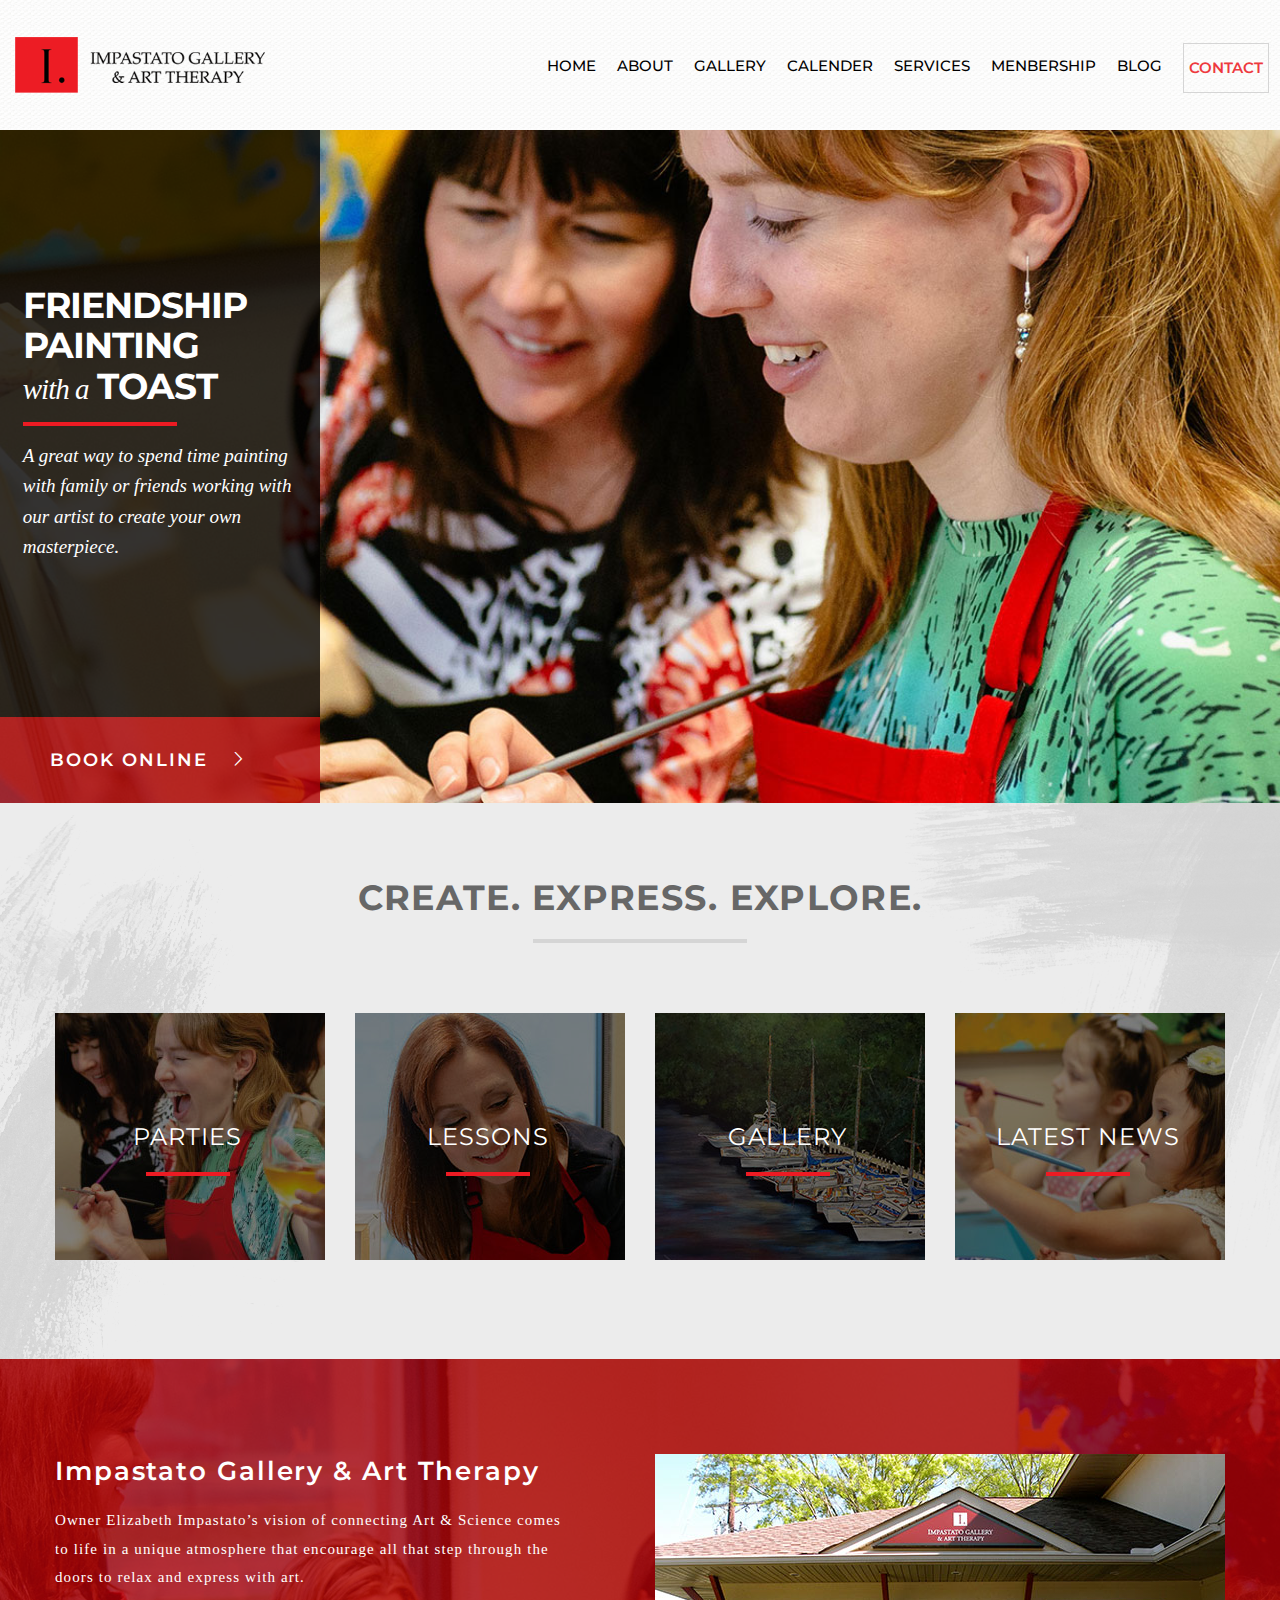
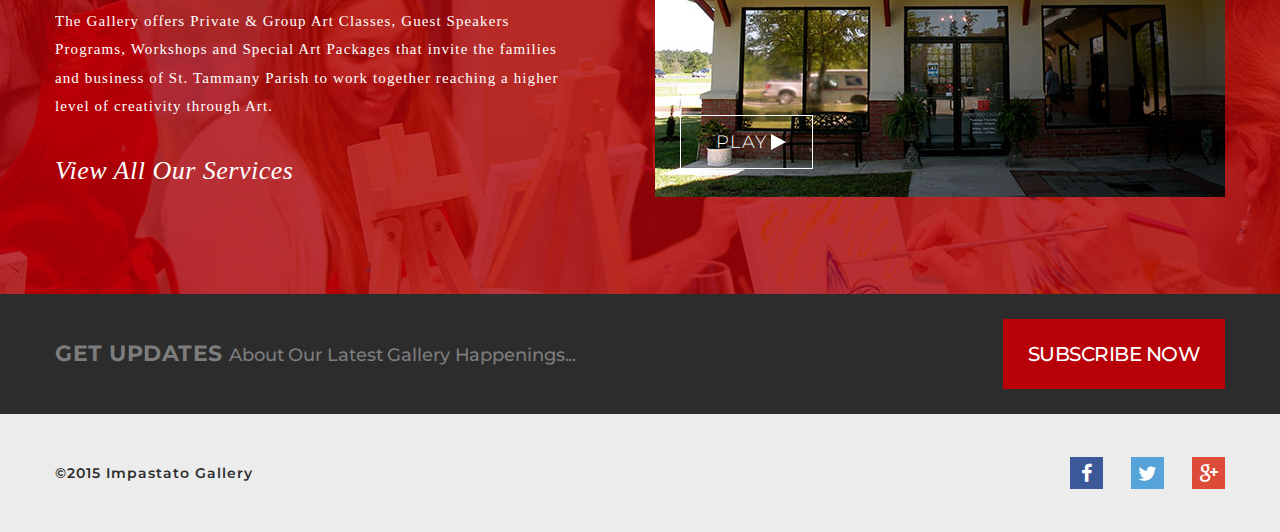
<file: markup/index.html>
<!DOCTYPE html>
<html lang="en">
<head>
	<meta charset="utf-8">
	<meta name="viewport" content="width=device-width, initial-scale=1.0">
	<title>IMPASTATO GALLERY &amp; ART THERAPY</title>
	<link media="all" rel="stylesheet" href="css/main.css">
	<link href="https://fonts.googleapis.com/css?family=Montserrat:300,400,500,600,700" rel="stylesheet">
	<script src="http://ajax.googleapis.com/ajax/libs/jquery/3.2.1/jquery.min.js" defer></script>
	<script>
		window.jQuery || document.write('<script src="js/jquery-3.2.1.min.js"><\/script>')
	</script>
	<script src="js/jquery.main.js" defer></script>
</head>
<body>
	<div id="wrapper">
		<header id="header">
			<div class="flex-container">
				<strong class="logo">
					<a href="#">
						<img src="images/logo.png" alt="IMPASTATO GALLERY &amp; ART THERAPY">
					</a>
				</strong>
				<nav class="menu">
					<a class="nav-opener" href="#"><span></span></a>
					<ul id="nav">
						<li><a href="#">HOME</a>
							<ul class="menu-drop">
								<li><a href="#">drop</a></li>
								<li><a href="#">drop</a></li>
								<li><a href="#">dropdropdrop</a>
									<ul class="subdrop">
										<li><a href="#">Subsub 1</a></li>
										<li><a href="#">Subsub 2</a></li>
										<li><a href="#">Subsub 3</a></li>
									</ul>
								</li>
								<li><a href="#">drop</a></li>
							</ul>
						</li>
						<li><a href="#">ABOUT</a></li>
						<li><a href="#">GALLERY</a></li>
						<li><a href="#">CALENDER</a></li>
						<li><a href="#page-2.html">SERVICES</a></li>
						<li><a href="#">MENBERSHIP</a></li>
						<li><a href="#">BLOG</a></li>
						<li><a class="contact" href="#">CONTACT</a></li>
					</ul>
				</nav>
			</div>
		</header>
		<main>
			<section class="visual-section" style="background-image: url(images/pict-1.jpg)">
				<div class="aside-column">
					<div class="overlay">
						<div class="text-over">
							<h2>FRIENDSHIP PAINTING <br><span class="italic">with a</span> TOAST</h2>
							<p>A great way to spend time painting with family or friends working 
							with our artist to create your own masterpiece.</p>
						</div>
					</div>
					<a class="book-online" href="#">BOOK ONLINE<i class="icon-chevron-thin-right"></i></a>
				</div>
			</section>
			<section class="services dashes-bg">
				<div class="container">
					<h1>CREATE. EXPRESS. EXPLORE.</h1>
					<div class="flex-container">
						<div class="column">
							<div class="img-wrapper" style="background-image: url(images/pict-3.jpg)">
								<a href="#" class="text-holder">
									<span class="link-text">PARTIES</span>
								</a>
							</div>
						</div>
						<div class="column">
							<div class="img-wrapper" style="background-image: url(images/pict-4.jpg)">
								<a href="#" class="text-holder">
									<span class="link-text">LESSONS</span>
								</a>
							</div>
						</div>
						<div class="column">
							<div class="img-wrapper" style="background-image: url(images/pict-5.jpg)">
								<a href="#" class="text-holder">
									<span class="link-text">GALLERY</span>
								</a>
							</div>
						</div>
						<div class="column">
							<div class="img-wrapper" style="background-image: url(images/pict-6.jpg)">
								<a href="#" class="text-holder">
									<span class="link-text">LATEST NEWS</span>
								</a>
							</div>
						</div>
					</div>
				</div>
			</section>
			<section class="gallery" style="background-image: url(images/pict-7.jpg)">
				<div class="container">
					<div class="column-wrapper">
						<div class="column left">
							<h3>Impastato Gallery &amp; Art Therapy</h3>
							<p>Owner Elizabeth Impastato’s vision of connecting Art &amp; Science comes to life in a unique atmosphere that encourage all that step through the doors to relax and express with art.</p>
							<p>The Gallery offers Private &amp; Group Art Classes, Guest Speakers Programs, Workshops and Special Art Packages that invite the families and business of St. Tammany Parish to work together reaching a higher level of creativity through Art.
							</p>
							<a class="view" href="#">View All Our Services</a>
						</div>
						<div class="column right">
							<div class="image-wrap">
								<img src="sourceimages/pict-8.jpg" alt="image description">
								<a class="btn play" href="#">PLAY</a>
							</div>
						</div>
					</div>
				</div>
			</section>
			<section class="subscription">
				<div class="container">
					<div class="flex-container">
						<h4>GET UPDATES <span class="updates"> About Our Latest Gallery Happenings...</span></h4>
						<a class="btn subscribe" href="page-2.html">SUBSCRIBE NOW</a>
					</div>
				</div>
			</section>
		</main>
		<footer id="footer">
			<div class="container">
				<div class="flex-container">
					<span class="copyrights">&copy;2015 Impastato Gallery</span>
					<ul class="social-networks">
						<li><a class="social facebook" href="#"><i class="icon-facebook"></i></a></li>
						<li><a class="social twitter" href="#"><i class="icon-twitter"></i></a></li>
						<li><a class="social google" href="#"><i class="icon-google"></i></a></li>
					</ul>
				</div>
			</div>
		</footer>
	</div>
</body>
</html>
</file>
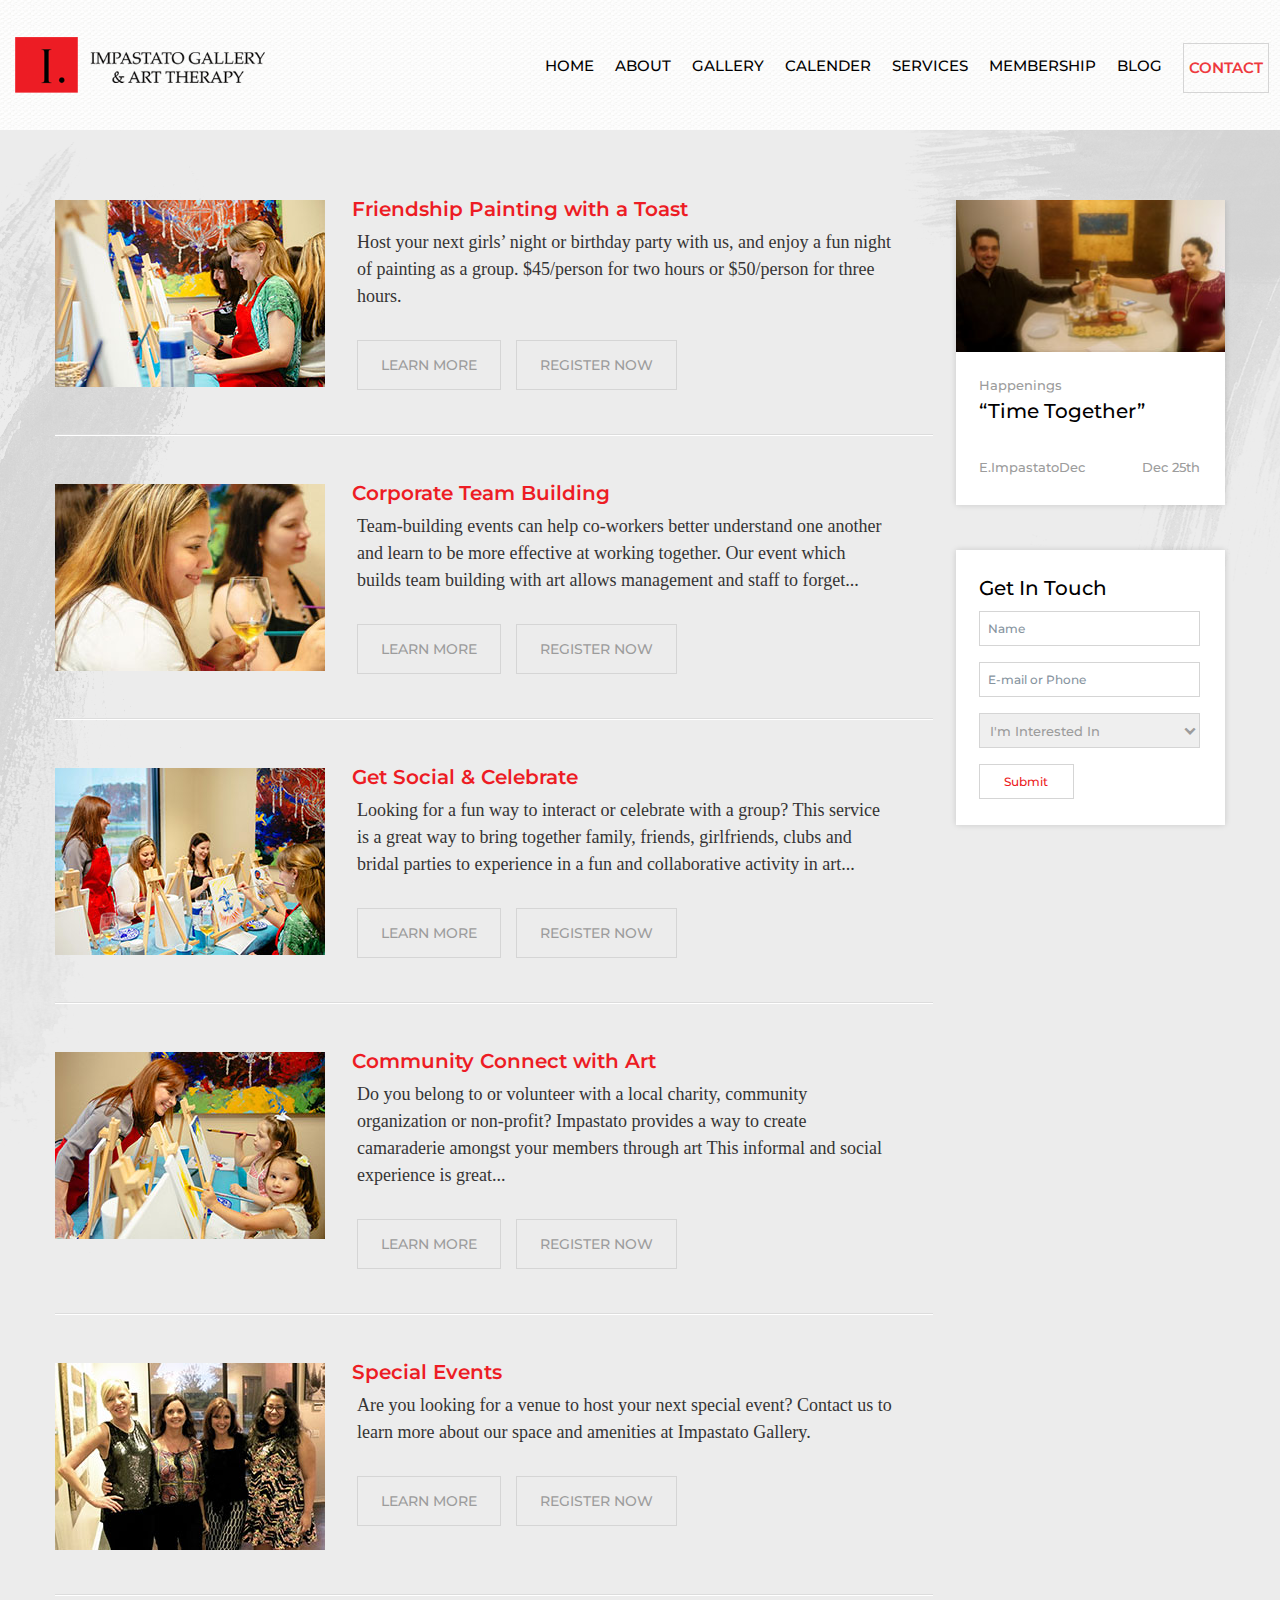
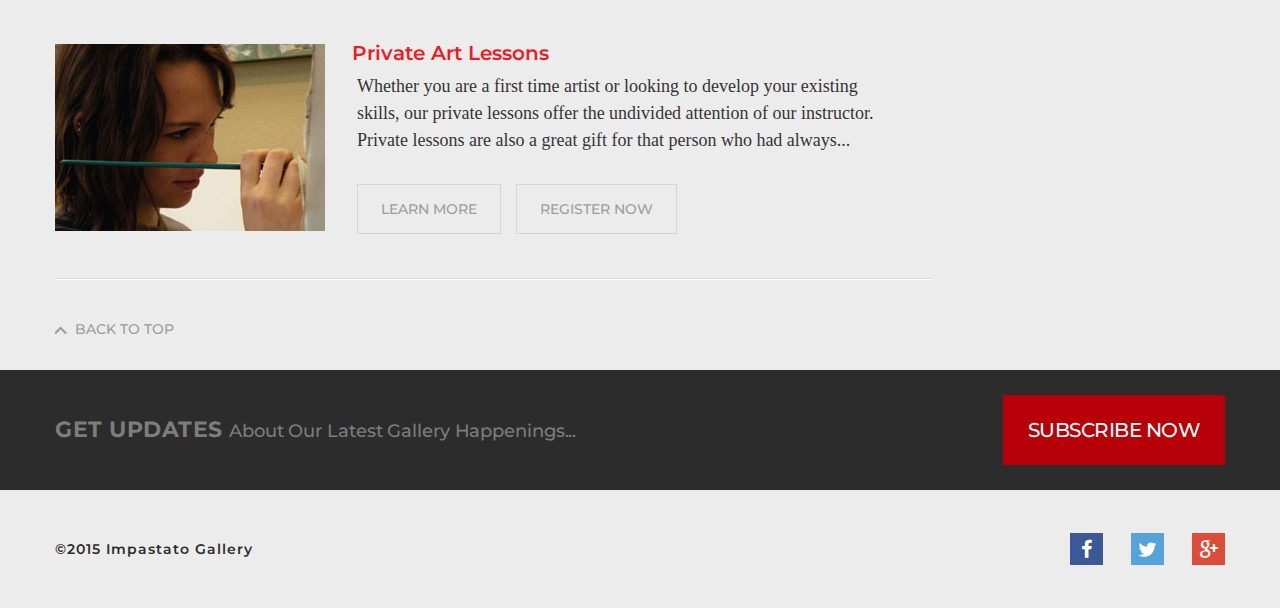
<file: markup/page-2.html>
<!DOCTYPE html>
<html lang="en">
<head>
	<meta charset="utf-8">
	<meta name="viewport" content="width=device-width, initial-scale=1.0">
	<title>IMPASTATO GALLERY &amp; ART THERAPY</title>
	<link media="all" rel="stylesheet" href="css/main.css">
	<link href="https://fonts.googleapis.com/css?family=Montserrat:300,400,500,600,700" rel="stylesheet">
	<script src="http://ajax.googleapis.com/ajax/libs/jquery/3.2.1/jquery.min.js" defer></script>
	<script>
		window.jQuery || document.write('<script src="js/jquery-3.2.1.min.js"><\/script>')
	</script>
	<script src="js/jquery.main.js" defer></script>
</head>
<body>
	<div id="wrapper">
		<header id="header">
			<div class="flex-container">
				<strong class="logo">
					<a href="#">
						<img src="images/logo.png" alt="IMPASTATO GALLERY &amp; ART THERAPY">
					</a>
				</strong>
				<nav class="menu">
					<a class="nav-opener" href="#"><span></span></a>
					<ul id="nav">
						<li><a href="#">HOME</a></li>
						<li><a href="#">ABOUT</a></li>
						<li><a href="#">GALLERY</a></li>
						<li><a href="#">CALENDER</a></li>
						<li><a href="#page-2.html">SERVICES</a></li>
						<li><a href="#">MEMBERSHIP</a></li>
						<li><a href="#">BLOG</a></li>
						<li><a class="contact" href="#">CONTACT</a></li>
					</ul>
				</nav>
			</div>
		</header>
		<main class="dashes-bg">
			<section class="page2">
				<div class="container">
					<div id="main-column">
						<article class="flex-container">
							<div class="image-holder">
								<img src="sourceimages/page2/pict-1.jpg" alt="image description">
							</div>
							<div class="text-wrapper">
								<h5>Friendship Painting with a Toast</h5>
								<p>
									Host your next girls’ night or birthday party with us, and enjoy a fun night of painting as a group. $45/person for two hours or $50/person for three hours.
								</p>
								<a class="btn btn-grey" href="#">LEARN MORE</a>
								<a class="btn btn-grey" href="#">REGISTER NOW</a>
							</div>
						</article>
						<article class="flex-container">
							<div class="image-holder">
								<img src="sourceimages/page2/pict-2.jpg" alt="image description">
							</div>
							<div class="text-wrapper">
								<h5>Corporate Team Building</h5>
								<p>
									Team-building events can help co-workers better understand one another and learn to be more effective at working together. Our event which builds team building with art allows management and staff to forget...
								</p>
								<a class="btn btn-grey" href="#">LEARN MORE</a>
								<a class="btn btn-grey" href="#">REGISTER NOW</a>
							</div>
						</article>
						<article class="flex-container">
							<div class="image-holder">
								<img src="sourceimages/page2/pict-3.jpg" alt="image description">
							</div>
							<div class="text-wrapper">
								<h5>Get Social &amp; Celebrate</h5>
								<p>
									Looking for a fun way to interact or celebrate with a group? This service is a great way to bring together family, friends, girlfriends, clubs and bridal parties to experience in a fun and collaborative activity in art...
								</p>
								<a class="btn btn-grey" href="#">LEARN MORE</a>
								<a class="btn btn-grey" href="#">REGISTER NOW</a>
							</div>
						</article>
						<article class="flex-container">
							<div class="image-holder">
								<img src="sourceimages/page2/pict-4.jpg" alt="image description">
							</div>
							<div class="text-wrapper">
								<h5>Community Connect with Art</h5>
								<p>
									Do you belong to or volunteer with a local charity, community organization or non-profit? Impastato provides a way to create camaraderie amongst your members through art This informal and social experience is great...
								</p>
								<a class="btn btn-grey" href="#">LEARN MORE</a>
								<a class="btn btn-grey" href="#">REGISTER NOW</a>
							</div>
						</article>
						<article class="flex-container">
							<div class="image-holder">
								<img src="sourceimages/page2/pict-5.jpg" alt="image description">
							</div>
							<div class="text-wrapper">
								<h5>Special Events</h5>
								<p>
									Are you looking for a venue to host your next special event? Contact us to learn more about our space and amenities at Impastato Gallery.
								</p>
								<a class="btn btn-grey" href="#">LEARN MORE</a>
								<a class="btn btn-grey" href="#">REGISTER NOW</a>
							</div>
						</article>
						<article class="flex-container">
							<div class="image-holder">
								<img src="sourceimages/page2/pict-6.jpg" alt="image description">
							</div>
							<div class="text-wrapper">
								<h5>Private Art Lessons</h5>
								<p>
									Whether you are a first time artist or looking to develop your existing skills, our private lessons offer the undivided attention of our instructor. Private lessons are also a great gift for that person who had always...
								</p>
								<a class="btn btn-grey" href="#">LEARN MORE</a>
								<a class="btn btn-grey" href="#">REGISTER NOW</a>
							</div>
						</article>
						<a class="btn back-totop" href="#"><i class="icon-keyboard_arrow_up"></i>BACK TO TOP</a>
					</div>
					<aside id="aside">
						<section class="section">
							<img src="sourceimages/page2/pict-7.jpg" alt="image description">
							<div class="block block-1">
								<p>Happenings</p>
								<h5>“Time Together”</h5>
								<div class="flex-container">
									<p>E.ImpastatoDec</p><time datetime="12-25">Dec 25th</time>
								</div>
							</div>
						</section>
						<section class="section">
							<div class="block block-2">
								<h5>Get In Touch</h5>
								<form class="form" action="#">
									<div class="input-wrap">
										<input class="input" type="text" placeholder="Name">
									</div>
									<div class="input-wrap">
										<input class="input" type="email" placeholder="E-mail or Phone">
									</div>
									<div class="input-wrap select-wrapper">
										<i class="icon-keyboard_arrow_down"></i>
										<select name="select">
											<option>I'm Interested In</option>
											<option value="painting">painting</option>
											<option value="lessons">lessons</option>
											<option value="events">events</option>
										</select>
									</div>
									<div class="input-wrap">
										<input class="submit" type="submit" value="Submit">
									</div>
								</form>
							</div>
						</section>
					</aside>
				</div>
			</section>
			<section class="subscription">
				<div class="container">
					<div class="flex-container">
						<h4>GET UPDATES <span class="updates"> About Our Latest Gallery Happenings...</span></h4>
						<a class="btn subscribe" href="page-2.html">SUBSCRIBE NOW</a>
					</div>
				</div>
			</section>
		</main>
		<footer id="footer">
			<div class="container">
				<div class="flex-container">
					<span class="copyrights">&copy;2015 Impastato Gallery</span>
					<ul class="social-networks">
						<li><a class="social facebook" href="#"><i class="icon-facebook"></i></a></li>
						<li><a class="social twitter" href="#"><i class="icon-twitter"></i></a></li>
						<li><a class="social google" href="#"><i class="icon-google"></i></a></li>
					</ul>
				</div>
			</div>
		</footer>
	</div>
</body>
</html>
</file>
<file: markup/css/main.css>
/*! normalize.css v3.0.3 | MIT License | github.com/necolas/normalize.css */
/**
 * 1. Set default font family to sans-serif.
 * 2. Prevent iOS and IE text size adjust after device orientation change,
 *    without disabling user zoom.
 */
html {
  font-family: sans-serif;
  /* 1 */
  -ms-text-size-adjust: 100%;
  /* 2 */
  -webkit-text-size-adjust: 100%;
  /* 2 */ }

/**
 * Remove default margin.
 */
body {
  margin: 0; }

/* HTML5 display definitions
	 ========================================================================== */
/**
 * Correct `block` display not defined for any HTML5 element in IE 8/9.
 * Correct `block` display not defined for `details` or `summary` in IE 10/11
 * and Firefox.
 * Correct `block` display not defined for `main` in IE 11.
 */
article,
aside,
details,
figcaption,
figure,
footer,
header,
hgroup,
main,
menu,
nav,
section,
summary {
  display: block; }

/**
 * 1. Correct `inline-block` display not defined in IE 8/9.
 * 2. Normalize vertical alignment of `progress` in Chrome, Firefox, and Opera.
 */
audio,
canvas,
progress,
video {
  display: inline-block;
  /* 1 */
  vertical-align: baseline;
  /* 2 */ }

/**
 * Prevent modern browsers from displaying `audio` without controls.
 * Remove excess height in iOS 5 devices.
 */
audio:not([controls]) {
  display: none;
  height: 0; }

/**
 * Address `[hidden]` styling not present in IE 8/9/10.
 * Hide the `template` element in IE 8/9/10/11, Safari, and Firefox < 22.
 */
[hidden],
template {
  display: none; }

/* Links
	 ========================================================================== */
/**
 * Remove the gray background color from active links in IE 10.
 */
a {
  background-color: transparent; }

/**
 * Improve readability of focused elements when they are also in an
 * active/hover state.
 */
a:active,
a:hover {
  outline: 0; }

/* Text-level semantics
	 ========================================================================== */
/**
 * Address styling not present in IE 8/9/10/11, Safari, and Chrome.
 */
abbr[title] {
  border-bottom: 1px dotted; }

/**
 * Address style set to `bolder` in Firefox 4+, Safari, and Chrome.
 */
b,
strong {
  font-weight: bold; }

/**
 * Address styling not present in Safari and Chrome.
 */
dfn {
  font-style: italic; }

/**
 * Address variable `h1` font-size and margin within `section` and `article`
 * contexts in Firefox 4+, Safari, and Chrome.
 */
h1 {
  font-size: 2em;
  margin: 0.67em 0; }

/**
 * Address styling not present in IE 8/9.
 */
mark {
  background: #ff0;
  color: #000; }

/**
 * Address inconsistent and variable font size in all browsers.
 */
small {
  font-size: 80%; }

/**
 * Prevent `sub` and `sup` affecting `line-height` in all browsers.
 */
sub,
sup {
  font-size: 75%;
  line-height: 0;
  position: relative;
  vertical-align: baseline; }

sup {
  top: -0.5em; }

sub {
  bottom: -0.25em; }

/* Embedded content
	 ========================================================================== */
/**
 * Remove border when inside `a` element in IE 8/9/10.
 */
img {
  border: 0; }

/**
 * Correct overflow not hidden in IE 9/10/11.
 */
svg:not(:root) {
  overflow: hidden; }

/* Grouping content
	 ========================================================================== */
/**
 * Address margin not present in IE 8/9 and Safari.
 */
figure {
  margin: 1em 40px; }

/**
 * Address differences between Firefox and other browsers.
 */
hr {
  box-sizing: content-box;
  height: 0; }

/**
 * Contain overflow in all browsers.
 */
pre {
  overflow: auto; }

/**
 * Address odd `em`-unit font size rendering in all browsers.
 */
code,
kbd,
pre,
samp {
  font-family: monospace, monospace;
  font-size: 1em; }

/* Forms
	 ========================================================================== */
/**
 * Known limitation: by default, Chrome and Safari on OS X allow very limited
 * styling of `select`, unless a `border` property is set.
 */
/**
 * 1. Correct color not being inherited.
 *    Known issue: affects color of disabled elements.
 * 2. Correct font properties not being inherited.
 * 3. Address margins set differently in Firefox 4+, Safari, and Chrome.
 */
button,
input,
optgroup,
select,
textarea {
  color: inherit;
  /* 1 */
  font: inherit;
  /* 2 */
  margin: 0;
  /* 3 */ }

/**
 * Address `overflow` set to `hidden` in IE 8/9/10/11.
 */
button {
  overflow: visible; }

/**
 * Address inconsistent `text-transform` inheritance for `button` and `select`.
 * All other form control elements do not inherit `text-transform` values.
 * Correct `button` style inheritance in Firefox, IE 8/9/10/11, and Opera.
 * Correct `select` style inheritance in Firefox.
 */
button,
select {
  text-transform: none; }

/**
 * 1. Avoid the WebKit bug in Android 4.0.* where (2) destroys native `audio`
 *    and `video` controls.
 * 2. Correct inability to style clickable `input` types in iOS.
 * 3. Improve usability and consistency of cursor style between image-type
 *    `input` and others.
 */
button,
html input[type="button"],
input[type="reset"],
input[type="submit"] {
  -webkit-appearance: button;
  /* 2 */
  cursor: pointer;
  /* 3 */ }

/**
 * Re-set default cursor for disabled elements.
 */
button[disabled],
html input[disabled] {
  cursor: default; }

/**
 * Remove inner padding and border in Firefox 4+.
 */
button::-moz-focus-inner,
input::-moz-focus-inner {
  border: 0;
  padding: 0; }

/**
 * Address Firefox 4+ setting `line-height` on `input` using `!important` in
 * the UA stylesheet.
 */
input {
  line-height: normal; }

/**
 * It's recommended that you don't attempt to style these elements.
 * Firefox's implementation doesn't respect box-sizing, padding, or width.
 *
 * 1. Address box sizing set to `content-box` in IE 8/9/10.
 * 2. Remove excess padding in IE 8/9/10.
 */
input[type="checkbox"],
input[type="radio"] {
  box-sizing: border-box;
  /* 1 */
  padding: 0;
  /* 2 */ }

/**
 * Fix the cursor style for Chrome's increment/decrement buttons. For certain
 * `font-size` values of the `input`, it causes the cursor style of the
 * decrement button to change from `default` to `text`.
 */
input[type="number"]::-webkit-inner-spin-button,
input[type="number"]::-webkit-outer-spin-button {
  height: auto; }

/**
 * 1. Address `appearance` set to `searchfield` in Safari and Chrome.
 * 2. Address `box-sizing` set to `border-box` in Safari and Chrome.
 */
input[type="search"] {
  -webkit-appearance: textfield;
  /* 1 */
  box-sizing: content-box;
  /* 2 */ }

/**
 * Remove inner padding and search cancel button in Safari and Chrome on OS X.
 * Safari (but not Chrome) clips the cancel button when the search input has
 * padding (and `textfield` appearance).
 */
input[type="search"]::-webkit-search-cancel-button,
input[type="search"]::-webkit-search-decoration {
  -webkit-appearance: none; }

/**
 * Define consistent border, margin, and padding.
 */
fieldset {
  border: 1px solid #c0c0c0;
  margin: 0 2px;
  padding: 0.35em 0.625em 0.75em; }

/**
 * 1. Correct `color` not being inherited in IE 8/9/10/11.
 * 2. Remove padding so people aren't caught out if they zero out fieldsets.
 */
legend {
  border: 0;
  /* 1 */
  padding: 0;
  /* 2 */ }

/**
 * Remove default vertical scrollbar in IE 8/9/10/11.
 */
textarea {
  overflow: auto; }

/**
 * Don't inherit the `font-weight` (applied by a rule above).
 * NOTE: the default cannot safely be changed in Chrome and Safari on OS X.
 */
optgroup {
  font-weight: bold; }

/* Tables
	 ========================================================================== */
/**
 * Remove most spacing between table cells.
 */
table {
  border-collapse: collapse;
  border-spacing: 0; }

td,
th {
  padding: 0; }

@font-face {
  font-family: 'icomoon';
  src: url("../fonts/icomoon.eot?jbl9fc");
  src: url("../fonts/icomoon.eot?jbl9fc#iefix") format("embedded-opentype"), url("../fonts/icomoon.ttf?jbl9fc") format("truetype"), url("../fonts/icomoon.woff?jbl9fc") format("woff"), url("../fonts/icomoon.svg?jbl9fc#icomoon") format("svg");
  font-weight: normal;
  font-style: normal; }

[class^="icon-"], [class*=" icon-"] {
  /* use !important to prevent issues with browser extensions that change fonts */
  font-family: 'icomoon' !important;
  speak: none;
  font-style: normal;
  font-weight: normal;
  font-variant: normal;
  text-transform: none;
  line-height: 1;
  /* Better Font Rendering =========== */
  -webkit-font-smoothing: antialiased;
  -moz-osx-font-smoothing: grayscale; }

.icon-twitter:before {
  content: "\e900"; }

.icon-facebook:before {
  content: "\e901"; }

.icon-facebook-f:before {
  content: "\e901"; }

.icon-keyboard_arrow_up:before {
  content: "\e902"; }

.icon-keyboard_arrow_down:before {
  content: "\e904"; }

.icon-chevron-thin-right:before {
  content: "\e903"; }

.icon-google:before {
  content: "\e905"; }

.social-networks, .menu ul {
  margin: 0;
  padding: 0;
  list-style: none; }

.clearfix:after {
  content: '';
  display: block;
  clear: both; }

.ellipsis {
  white-space: nowrap;
  /* 1 */
  text-overflow: ellipsis;
  /* 2 */
  overflow: hidden; }

html {
  box-sizing: border-box; }

*, *:before, *:after {
  box-sizing: inherit; }

* {
  max-height: 1000000px; }

body {
  color: #353434;
  background: #ececec;
  font: 18px/2 "Times New Roman", "Times", "Baskerville", "Georgia", serif;
  min-width: 320px;
  -webkit-font-smoothing: antialiased;
  -moz-osx-font-smoothing: grayscale; }

img {
  max-width: 100%;
  height: auto;
  vertical-align: top; }

.gm-style img {
  max-width: none; }

h1, .h1,
h2, .h2,
h3, .h3,
h4, .h4,
h5, .h5,
h6, .h6,
.h {
  font-family: inherit;
  font-weight: bold;
  margin: 0 0 0.5em;
  color: inherit; }

h1, .h1 {
  font-size: 26px; }

h2, .h2 {
  font-size: 25px; }

h3, .h3 {
  font-size: 19px; }

h4, .h4 {
  font-size: 17px; }

h5, .h5 {
  font-size: 20px; }

h6, .h6 {
  font-size: 12px; }

p {
  margin: 0 0 1em; }

a {
  color: inherit; }
  a:hover, a:focus {
    text-decoration: none; }

form,
fieldset {
  margin: 0;
  padding: 0;
  border-style: none; }

input[type='text'],
input[type='tel'],
input[type='email'],
input[type='search'],
input[type='password'],
textarea {
  -webkit-appearance: none;
  -webkit-border-radius: 0;
  box-sizing: border-box;
  border: 1px solid #9c9c9c;
  padding: 0.4em 0.7em; }
  input[type='text']:focus,
  input[type='tel']:focus,
  input[type='email']:focus,
  input[type='search']:focus,
  input[type='password']:focus,
  textarea:focus {
    border-color: #010000; }
  input[type='text']::-webkit-input-placeholder,
  input[type='tel']::-webkit-input-placeholder,
  input[type='email']::-webkit-input-placeholder,
  input[type='search']::-webkit-input-placeholder,
  input[type='password']::-webkit-input-placeholder,
  textarea::-webkit-input-placeholder {
    color: #86939e; }
  input[type='text']::-moz-placeholder,
  input[type='tel']::-moz-placeholder,
  input[type='email']::-moz-placeholder,
  input[type='search']::-moz-placeholder,
  input[type='password']::-moz-placeholder,
  textarea::-moz-placeholder {
    opacity: 1;
    color: #86939e; }
  input[type='text']:-moz-placeholder,
  input[type='tel']:-moz-placeholder,
  input[type='email']:-moz-placeholder,
  input[type='search']:-moz-placeholder,
  input[type='password']:-moz-placeholder,
  textarea:-moz-placeholder {
    color: #86939e; }
  input[type='text']:-ms-input-placeholder,
  input[type='tel']:-ms-input-placeholder,
  input[type='email']:-ms-input-placeholder,
  input[type='search']:-ms-input-placeholder,
  input[type='password']:-ms-input-placeholder,
  textarea:-ms-input-placeholder {
    color: #86939e; }
  input[type='text'].placeholder,
  input[type='tel'].placeholder,
  input[type='email'].placeholder,
  input[type='search'].placeholder,
  input[type='password'].placeholder,
  textarea.placeholder {
    color: #86939e; }

select {
  -webkit-border-radius: 0; }

textarea {
  resize: vertical;
  vertical-align: top; }

button,
input[type='button'],
input[type='reset'],
input[type='file'],
input[type='submit'] {
  -webkit-appearance: none;
  -webkit-border-radius: 0;
  cursor: pointer; }

#footer {
  color: #2c2c2c;
  padding: 38px 0 28px; }
  @media (max-width: 767px) {
    #footer {
      text-align: center; } }
  @media (min-width: 768px) {
    #footer .flex-container {
      -webkit-box-align: center;
          -ms-flex-align: center;
              align-items: center;
      -webkit-box-pack: justify;
          -ms-flex-pack: justify;
              justify-content: space-between; } }

.copyrights {
  font-size: 14px;
  font-weight: 500;
  letter-spacing: 1px;
  margin-bottom: 10px;
  font-family: "Montserrat", "Arial", "Helvetica Neue", "Helvetica", sans-serif; }
  @media (min-width: 768px) {
    .copyrights {
      font-weight: 600;
      width: 75%; }
      .copyrights:only-child {
        width: 100%; } }

.social-networks {
  margin: 0 -14px 10px;
  font-size: 0; }
  @media (min-width: 768px) {
    .social-networks {
      width: 25%;
      text-align: right; } }
  .social-networks li {
    display: inline-block;
    vertical-align: middle;
    padding: 5px 14px;
    line-height: 1;
    font-size: 20px; }
  .social-networks .social {
    -webkit-transition: background-color 0.3s ease-in-out;
    transition: background-color 0.3s ease-in-out;
    color: #fff;
    text-decoration: none;
    width: 33px;
    height: 32px;
    display: inline-block;
    vertical-align: middle;
    position: relative;
    background-color: #d5d5d5; }
    .social-networks .social:hover {
      background-color: #9c9c9c; }
    .social-networks .social i {
      position: absolute;
      top: 50%;
      left: 50%;
      -webkit-transform: translate(-50%, -50%);
          -ms-transform: translate(-50%, -50%);
              transform: translate(-50%, -50%); }
  .social-networks .facebook {
    background-color: #3b5998; }
  .social-networks .twitter {
    background-color: #56a3d9; }
  .social-networks .google {
    background-color: #dd4b39; }

#header {
  position: relative;
  background-image: url(../images/bg-header.png);
  background-repeat: repeat;
  padding: 15px; }
  @media (min-width: 1024px) {
    #header {
      padding: 36px 15px; } }
  @media (min-width: 1600px) {
    #header {
      padding: 36px 44px; } }
  @media (min-width: 768px) {
    #header .flex-container {
      -webkit-box-align: center;
          -ms-flex-align: center;
              align-items: center;
      -webkit-box-pack: justify;
          -ms-flex-pack: justify;
              justify-content: space-between; } }

.logo {
  width: 200px;
  display: inline-block;
  vertical-align: middle; }
  @media (min-width: 1200px) {
    .logo {
      width: 250px; } }
  @media (min-width: 1600px) {
    .logo {
      width: 372px; } }
  .logo a {
    text-decoration: none; }

.menu {
  padding-top: 6px;
  width: calc(100% - 200px);
  text-align: right;
  font-family: "Montserrat", "Arial", "Helvetica Neue", "Helvetica", sans-serif; }
  @media (min-width: 1200px) {
    .menu {
      width: calc(100% - 250px); } }
  @media (min-width: 1600px) {
    .menu {
      width: calc(100% - 372px); } }

@media (max-width: 1023px) {
  #nav {
    -webkit-transition: top 0.3s ease-in-out, opacity 0.3s ease-in-out, visibility 0.3s ease-in-out;
    transition: top 0.3s ease-in-out, opacity 0.3s ease-in-out, visibility 0.3s ease-in-out;
    opacity: 0;
    visibility: hidden;
    position: absolute;
    width: 100%;
    top: 0;
    left: 0;
    z-index: 20;
    background-image: url(../images/bg-header.png);
    background-repeat: repeat; }
    .menu-active #nav {
      opacity: 1;
      top: 100%;
      visibility: visible; } }

@media (min-width: 1024px) {
  #nav {
    margin: 0 -10px; } }

@media (min-width: 1500px) {
  #nav {
    margin: 0 -24px; } }

#nav > li {
  -webkit-transition: border-bottom 0.3s ease-in-out;
  transition: border-bottom 0.3s ease-in-out;
  font-size: 15px;
  font-weight: 500;
  line-height: 1.875;
  color: #010000;
  text-align: center;
  text-transform: uppercase;
  position: relative; }
  @media (min-width: 1024px) {
    #nav > li {
      display: inline-block;
      vertical-align: middle;
      padding: 0 10px;
      margin-right: -4px; } }
  @media (min-width: 1500px) {
    #nav > li {
      padding: 0 25px;
      font-size: 16px;
      font-weight: 600; } }
  #nav > li:not(:last-child).active > a {
    border-bottom: 4px solid #ed1b23; }
  #nav > li:hover .menu-drop {
    display: block; }
  #nav > li > a {
    -webkit-transition: border-bottom 0.3s ease-in-out;
    transition: border-bottom 0.3s ease-in-out;
    text-decoration: none;
    border-bottom: 4px solid transparent;
    display: block;
    padding: 5px 10px; }
    @media (min-width: 1024px) {
      #nav > li > a {
        padding: 10px 0; } }
    @media (min-width: 1500px) {
      #nav > li > a {
        padding: 24px 0; } }
    #nav > li > a:not(.contact):hover {
      border-bottom: 4px solid #ed1b23; }
  #nav > li .contact {
    -webkit-transition: border-color 0.3s ease-in-out;
    transition: border-color 0.3s ease-in-out;
    font-weight: 600;
    color: #ee393e; }
    @media (min-width: 1024px) {
      #nav > li .contact {
        padding: 10px 5px;
        border: 1px solid #d5d5d5; } }
    @media (min-width: 1500px) {
      #nav > li .contact {
        padding: 23px 25px; } }
    #nav > li .contact:hover {
      border-color: #ed1b23; }

.menu-drop {
  display: none;
  position: relative;
  background-color: #fff; }
  @media (min-width: 1024px) {
    .menu-drop {
      position: absolute;
      top: 68px;
      left: 0;
      min-width: 200px; } }
  @media (min-width: 1500px) {
    .menu-drop {
      top: 88px; } }
  .menu-drop:before {
    content: '';
    position: absolute;
    height: 50px;
    left: 0;
    right: 0;
    bottom: 100%;
    background-color: transparent; }
  .menu-drop li {
    display: block;
    margin: 0;
    padding: 5px 20px; }
    @media (min-width: 1024px) {
      .menu-drop li {
        text-align: left;
        position: relative; } }
    .menu-drop li:hover .subdrop {
      display: block; }
    .menu-drop li:hover > a {
      border-bottom: 4px solid #ed1b23; }
    .menu-drop li a {
      border-bottom: 4px solid transparent;
      display: block;
      text-decoration: none; }

.subdrop {
  display: none;
  position: relative;
  background-color: #fff; }
  @media (min-width: 1024px) {
    .subdrop {
      position: absolute;
      width: 100%;
      left: 100%;
      top: 0;
      border-left: 10px solid transparent; } }

.nav-opener {
  display: block;
  position: absolute;
  width: 50px;
  height: 50px;
  top: 50%;
  right: 15px;
  -webkit-transform: translateY(-50%);
      -ms-transform: translateY(-50%);
          transform: translateY(-50%); }
  @media (min-width: 1024px) {
    .nav-opener {
      display: none; } }
  .menu-active .nav-opener span {
    opacity: 0; }
  .menu-active .nav-opener:before, .menu-active .nav-opener:after {
    -webkit-transform: translateX(-50%) rotate(45deg);
        -ms-transform: translateX(-50%) rotate(45deg);
            transform: translateX(-50%) rotate(45deg);
    top: 50%; }
  .menu-active .nav-opener:after {
    -webkit-transform: translateX(-50%) rotate(-45deg);
        -ms-transform: translateX(-50%) rotate(-45deg);
            transform: translateX(-50%) rotate(-45deg); }
  .nav-opener:after, .nav-opener:before,
  .nav-opener span {
    -webkit-transition: top 0.3s ease-in-out, opacity 0.3s ease-in-out, -webkit-transform 0.3s ease-in-out;
    transition: top 0.3s ease-in-out, opacity 0.3s ease-in-out, -webkit-transform 0.3s ease-in-out;
    transition: top 0.3s ease-in-out, transform 0.3s ease-in-out, opacity 0.3s ease-in-out;
    transition: top 0.3s ease-in-out, transform 0.3s ease-in-out, opacity 0.3s ease-in-out, -webkit-transform 0.3s ease-in-out;
    content: "";
    position: absolute;
    width: 25px;
    height: 3px;
    background: #353434;
    left: 50%;
    -webkit-transform: translateX(-50%);
        -ms-transform: translateX(-50%);
            transform: translateX(-50%);
    top: 50%; }
  .nav-opener:before {
    top: 30%; }
  .nav-opener:after {
    top: 70%; }

#wrapper {
  overflow: hidden;
  position: relative;
  width: 100%; }

.resize-active #nav {
  -webkit-transition: none !important;
  transition: none !important; }

.container {
  margin: 0 auto;
  max-width: 1200px;
  padding: 0 15px; }

@media (min-width: 768px) {
  .flex-container {
    display: -webkit-box;
    display: -ms-flexbox;
    display: flex;
    -ms-flex-wrap: wrap;
        flex-wrap: wrap;
    -webkit-box-pack: center;
        -ms-flex-pack: center;
            justify-content: center;
    -webkit-box-align: start;
        -ms-flex-align: start;
            align-items: flex-start; } }

.btn {
  display: inline-block;
  vertical-align: middle;
  text-align: center;
  text-decoration: none; }

.dashes-bg {
  position: relative; }
  .dashes-bg:before, .dashes-bg:after {
    content: '';
    position: absolute;
    display: inline-block;
    vertical-align: middle;
    top: -100px;
    right: 0;
    left: 0;
    bottom: 0;
    z-index: -1;
    background-image: url(../images/dash-right.png);
    background-position: top right;
    background-repeat: no-repeat; }
  .dashes-bg:before {
    background-image: url(../images/dash-left.png);
    background-position: top left;
    top: 0; }

.visual-section {
  background-size: cover;
  background-repeat: no-repeat;
  background-position: 50% 50%;
  min-height: 300px; }
  @media (min-width: 1024px) {
    .visual-section {
      min-height: 435px; } }
  @media (min-width: 1200px) {
    .visual-section {
      min-height: 642px; } }
  .visual-section .aside-column {
    width: 250px; }
    @media (min-width: 1024px) {
      .visual-section .aside-column {
        width: 25%; } }
  .visual-section .overlay {
    position: relative;
    background-color: rgba(1, 0, 0, 0.8);
    padding: 15px;
    white-space: nowrap;
    text-align: center; }
    .visual-section .overlay:after {
      content: '';
      display: inline-block;
      vertical-align: middle;
      width: 0;
      min-height: 300px; }
    .visual-section .overlay > * {
      white-space: normal;
      display: inline-block;
      vertical-align: middle;
      max-width: 99%; }
    @media (min-width: 1024px) {
      .visual-section .overlay {
        white-space: nowrap;
        text-align: center; }
        .visual-section .overlay:after {
          content: '';
          display: inline-block;
          vertical-align: middle;
          width: 0;
          min-height: 350px; }
        .visual-section .overlay > * {
          white-space: normal;
          display: inline-block;
          vertical-align: middle;
          max-width: 99%; } }
    @media (min-width: 1200px) {
      .visual-section .overlay {
        white-space: nowrap;
        text-align: center; }
        .visual-section .overlay:after {
          content: '';
          display: inline-block;
          vertical-align: middle;
          width: 0;
          min-height: 557px; }
        .visual-section .overlay > * {
          white-space: normal;
          display: inline-block;
          vertical-align: middle;
          max-width: 99%; } }
  .visual-section .text-over {
    color: white;
    text-align: left;
    font-size: 15px;
    line-height: 1.6;
    max-width: 270px;
    font-style: italic; }
    @media (min-width: 768px) {
      .visual-section .text-over {
        font-size: 19px; } }
    @media (min-width: 1500px) {
      .visual-section .text-over {
        margin-left: -10px; } }
    .visual-section .text-over p {
      margin-bottom: 0; }
  .visual-section h2 {
    max-width: 230px;
    position: relative;
    line-height: 1.12;
    letter-spacing: -1px;
    margin-bottom: 25px;
    font-weight: 600;
    text-transform: uppercase;
    font-family: "Montserrat", "Arial", "Helvetica Neue", "Helvetica", sans-serif;
    font-style: normal; }
    @media (min-width: 1024px) {
      .visual-section h2 {
        font-size: 36px;
        font-weight: 700;
        padding-bottom: 10px; } }
    .visual-section h2:before {
      content: '';
      position: absolute;
      width: 154px;
      height: 4px;
      left: 0;
      bottom: -10px;
      background-color: #ed1b23; }
    .visual-section h2 .italic {
      font-size: 18px;
      font-weight: 400;
      text-transform: none;
      font-family: "Times New Roman", "Times", "Baskerville", "Georgia", serif;
      font-style: italic; }
      @media (min-width: 1024px) {
        .visual-section h2 .italic {
          font-size: 29px; } }
  .visual-section .book-online {
    -webkit-transition: background-color 0.3s ease-in-out;
    transition: background-color 0.3s ease-in-out;
    font-size: 14px;
    font-weight: 600;
    letter-spacing: 2px;
    color: #fff;
    background-color: rgba(170, 0, 7, 0.8);
    padding: 25px 5px 25px 20px;
    text-decoration: none;
    font-family: "Montserrat", "Arial", "Helvetica Neue", "Helvetica", sans-serif;
    display: block; }
    @media (min-width: 1200px) {
      .visual-section .book-online {
        padding: 25px 10px 25px 50px;
        font-size: 18px; } }
    @media (min-width: 1500px) {
      .visual-section .book-online {
        padding: 25px 10px 25px 85px; } }
    .visual-section .book-online:hover {
      background-color: #aa0007; }
  .visual-section i {
    font-size: 12px;
    font-weight: 200;
    padding-left: 10px; }
    @media (min-width: 768px) {
      .visual-section i {
        font-size: 12px;
        padding-left: 22px; } }
    @media (min-width: 1024px) {
      .visual-section i {
        font-size: 16px; } }

.services {
  padding: 50px 0 40px; }
  @media (min-width: 1024px) {
    .services {
      padding: 60px 0 74px; } }
  .services h1 {
    font-weight: 700;
    letter-spacing: 1.3px;
    color: #676767;
    position: relative;
    margin-bottom: 20px;
    text-transform: uppercase;
    font-family: "Montserrat", "Arial", "Helvetica Neue", "Helvetica", sans-serif;
    text-align: center; }
    @media (min-width: 768px) {
      .services h1 {
        font-size: 28px;
        margin-bottom: 40px; } }
    @media (min-width: 1024px) {
      .services h1 {
        font-size: 35px;
        margin-bottom: 65px; } }
    .services h1:before {
      content: '';
      position: absolute;
      width: 214px;
      height: 4px;
      left: 50%;
      bottom: -10px;
      background-color: #d5d5d5;
      -webkit-transform: translateX(-50%);
          -ms-transform: translateX(-50%);
              transform: translateX(-50%); }
  .services .flex-container {
    margin: 0 -5px 10px; }
    @media (min-width: 480px) {
      .services .flex-container {
        display: -webkit-box;
        display: -ms-flexbox;
        display: flex;
        -ms-flex-wrap: wrap;
            flex-wrap: wrap; } }
    @media (min-width: 768px) {
      .services .flex-container {
        margin: 0 -15px 10px; } }
  .services .column {
    padding: 10px 0;
    text-align: center; }
    @media (min-width: 480px) {
      .services .column {
        width: 50%;
        padding: 5px; } }
    @media (min-width: 768px) {
      .services .column {
        padding: 20px; } }
    @media (min-width: 1024px) {
      .services .column {
        width: 25%;
        padding: 15px; } }
  .services .img-wrapper {
    position: relative;
    background-size: cover;
    background-position: 50% 50%;
    background-repeat: no-repeat;
    background-color: #2c2c2c; }
    .services .img-wrapper:before {
      -webkit-transition: background 0.3s ease-in-out;
      transition: background 0.3s ease-in-out;
      content: '';
      position: absolute;
      top: 0;
      left: 0;
      width: 100%;
      height: 100%;
      background: rgba(1, 0, 0, 0.5); }
    .services .img-wrapper:hover:before {
      background: rgba(1, 0, 0, 0); }
  .services .text-holder {
    position: relative;
    min-height: 247px;
    color: #fff;
    -webkit-box-align: center;
        -ms-flex-align: center;
            align-items: center;
    width: 100%;
    text-decoration: none;
    white-space: nowrap;
    text-align: center; }
    .services .text-holder:after {
      content: '';
      display: inline-block;
      vertical-align: middle;
      width: 0;
      min-height: 247px; }
    .services .text-holder > * {
      white-space: normal;
      display: inline-block;
      vertical-align: middle;
      max-width: 99%; }
  .services .link-text {
    font-size: 15px;
    display: inline-block;
    vertical-align: midle;
    position: relative;
    letter-spacing: 1px;
    text-transform: uppercase;
    font-family: "Montserrat", "Arial", "Helvetica Neue", "Helvetica", sans-serif;
    padding: 15px; }
    @media (min-width: 480px) {
      .services .link-text {
        font-size: 17px; } }
    @media (min-width: 1024px) {
      .services .link-text {
        font-size: 24px; } }
    .services .link-text:after {
      content: '';
      position: absolute;
      width: 84px;
      height: 4px;
      left: 50%;
      -webkit-transform: translateX(-50%);
          -ms-transform: translateX(-50%);
              transform: translateX(-50%);
      bottom: 0;
      background-color: #ed1b23; }

.gallery {
  background-size: cover;
  background-repeat: no-repeat;
  background-position: 50% 50%;
  position: relative;
  color: #fff;
  padding: 50px 0; }
  @media (min-width: 1024px) {
    .gallery {
      min-height: 535px;
      padding: 95px 0 0; } }
  .gallery:after {
    content: '';
    position: absolute;
    top: 0;
    bottom: 0;
    left: 0;
    right: 0;
    background: rgba(170, 0, 7, 0.8); }
  .gallery .column-wrapper {
    z-index: 10;
    position: relative;
    overflow: hidden; }
  .gallery .column {
    font-size: 15px;
    line-height: 1.9;
    letter-spacing: 1.1px;
    font-weight: 300; }
    @media (max-width: 1023px) {
      .gallery .column {
        margin-bottom: 20px; } }
    @media (min-width: 1024px) {
      .gallery .column {
        width: 50%;
        float: left; } }
    .gallery .column:only-child {
      width: 100%; }
  @media (min-width: 1024px) {
    .gallery .left {
      padding-right: 76px;
      margin-top: -5px; } }
  @media (min-width: 1024px) {
    .gallery .right {
      padding-left: 15px; } }
  .gallery h3 {
    line-height: 1.7;
    font-weight: 600;
    letter-spacing: 1.9px;
    font-family: "Montserrat", "Arial", "Helvetica Neue", "Helvetica", sans-serif; }
    @media (min-width: 768px) {
      .gallery h3 {
        font-size: 26px; } }
  .gallery .view {
    -webkit-transition: color 0.3s ease-in-out;
    transition: color 0.3s ease-in-out;
    text-decoration: none;
    font-size: 17px;
    padding-top: 10px;
    font-style: italic;
    display: inline-block;
    vertical-align: middle;
    letter-spacing: .5px; }
    @media (min-width: 768px) {
      .gallery .view {
        font-size: 26px; } }
    .gallery .view:hover {
      color: #b3b2b2; }
  .gallery .image-wrap {
    position: relative;
    max-width: 570px;
    max-height: 343px; }
    .gallery .image-wrap:before {
      content: '';
      position: absolute;
      top: 0;
      left: 0;
      bottom: 0;
      right: 0;
      background: -webkit-linear-gradient(top left, rgba(1, 0, 0, 0) 50%, rgba(1, 0, 0, 0.65) 100%);
      background: linear-gradient(to bottom right, rgba(1, 0, 0, 0) 50%, rgba(1, 0, 0, 0.65) 100%); }
    .gallery .image-wrap img {
      display: inline-block;
      vertical-align: middle; }
  .gallery .play {
    -webkit-transition: border 0.3s ease-in-out, background-color 0.3s ease-in-out;
    transition: border 0.3s ease-in-out, background-color 0.3s ease-in-out;
    position: absolute;
    left: 25px;
    bottom: 28px;
    font-size: 18px;
    line-height: 1.4666;
    padding: 13px 45px 13px 35px;
    border: 1px solid #fff;
    font-family: "Montserrat", "Arial", "Helvetica Neue", "Helvetica", sans-serif; }
    .gallery .play:after {
      content: '';
      position: absolute;
      top: 50%;
      right: 18px;
      -webkit-transform: translateY(-50%);
          -ms-transform: translateY(-50%);
              transform: translateY(-50%);
      border-right: 8px solid transparent;
      border-left: 15px solid #fff;
      border-top: 8px solid transparent;
      border-bottom: 8px solid transparent; }
    .gallery .play:hover {
      border-color: #ed1b23;
      background-color: rgba(1, 0, 0, 0.5); }

.subscription {
  background-color: #2c2c2c;
  color: #7d7d7d;
  font-size: 15px;
  font-weight: 500;
  padding: 25px 0 15px; }
  @media (max-width: 767px) {
    .subscription {
      text-align: center; } }
  @media (min-width: 768px) {
    .subscription .flex-container {
      -webkit-box-align: center;
          -ms-flex-align: center;
              align-items: center;
      -webkit-box-pack: justify;
          -ms-flex-pack: justify;
              justify-content: space-between; } }
  .subscription h4 {
    font-weight: 600;
    text-transform: uppercase;
    font-family: "Montserrat", "Arial", "Helvetica Neue", "Helvetica", sans-serif; }
    @media (min-width: 768px) {
      .subscription h4 {
        font-size: 22px;
        font-weight: 700;
        width: 72%;
        padding-right: 10px;
        letter-spacing: .5px; }
        .subscription h4:only-child {
          width: 100%; } }
  .subscription .updates {
    font-size: 18px;
    font-weight: 500;
    font-family: "Montserrat", "Arial", "Helvetica Neue", "Helvetica", sans-serif;
    text-transform: none;
    letter-spacing: -.1px; }
  .subscription .subscribe {
    -webkit-transition: background-color 0.3s ease-in-out;
    transition: background-color 0.3s ease-in-out;
    padding: 10px 15px;
    font-size: 15px;
    letter-spacing: -.5px;
    background-color: #b80008;
    color: #fff;
    margin-bottom: 10px;
    font-family: "Montserrat", "Arial", "Helvetica Neue", "Helvetica", sans-serif; }
    @media (min-width: 768px) {
      .subscription .subscribe {
        padding: 15px 20px;
        font-size: 18px; } }
    @media (min-width: 1024px) {
      .subscription .subscribe {
        padding: 15px 25px;
        font-size: 20px; } }
    .subscription .subscribe:hover {
      background-color: #ff3941; }

@media (min-width: 768px) {
  .page2 {
    padding: 70px 0 0; } }

.page2 .container {
  overflow: hidden; }

#main-column {
  overflow: hidden; }
  @media (min-width: 1024px) {
    #main-column {
      float: left;
      width: 75%; }
      #main-column:only-child {
        width: 100%; } }
  #main-column .flex-container {
    padding: 30px 0;
    border-bottom: 1px solid #fff;
    box-shadow: inset 0 -1px 0 0 gainsboro; }
    #main-column .flex-container:first-child {
      padding: 0 0 30px; }
    #main-column .flex-container:last-of-type {
      margin-bottom: 35px; }
    @media (min-width: 768px) {
      #main-column .flex-container {
        -webkit-box-pack: justify;
            -ms-flex-pack: justify;
                justify-content: space-between; } }
    @media (min-width: 1024px) {
      #main-column .flex-container {
        padding: 48px 0 45px; }
        #main-column .flex-container:first-child {
          padding: 0 0 45px; } }
  #main-column .image-holder {
    max-width: 270px;
    max-height: 187px; }
    @media (max-width: 1023px) {
      #main-column .image-holder {
        margin-bottom: 20px; } }
  #main-column .text-wrapper {
    color: #353434;
    margin-top: -6px;
    padding-right: 40px;
    line-height: 1.5; }
    @media (min-width: 768px) {
      #main-column .text-wrapper {
        width: calc(100% - 302px); } }
    #main-column .text-wrapper:only-child {
      width: 100%; }
    #main-column .text-wrapper h5 {
      color: #ed1c24;
      font-weight: 600;
      font-family: "Montserrat", "Arial", "Helvetica Neue", "Helvetica", sans-serif; }
      @media (min-width: 768px) {
        #main-column .text-wrapper h5 {
          margin: 0 0 5px -5px; } }
    #main-column .text-wrapper p {
      margin-bottom: 30px; }
  #main-column .btn-grey {
    -webkit-transition: color 0.3s ease-in-out, border-color 0.3s ease-in-out;
    transition: color 0.3s ease-in-out, border-color 0.3s ease-in-out;
    padding: 10px 5px;
    max-width: 250px;
    border: 1px solid #d5d5d5;
    color: #9c9c9c;
    font-size: 14px;
    font-weight: 500;
    line-height: 2;
    margin: 0 5px 0 0;
    text-transform: uppercase;
    font-family: "Montserrat", "Arial", "Helvetica Neue", "Helvetica", sans-serif; }
    @media (min-width: 768px) {
      #main-column .btn-grey {
        font-size: 14px;
        margin: 0 10px 0 0;
        padding: 10px 23px; } }
    #main-column .btn-grey:hover {
      color: #1d1c1c;
      border-color: #1d1c1c; }

.back-totop {
  -webkit-transition: color 0.3s ease-in-out;
  transition: color 0.3s ease-in-out;
  font-size: 14px;
  font-weight: 500;
  line-height: 2.142;
  color: #9c9c9c;
  margin-bottom: 25px;
  font-family: "Montserrat", "Arial", "Helvetica Neue", "Helvetica", sans-serif; }
  .back-totop:hover {
    color: black; }
  .back-totop i {
    position: relative;
    left: -7px;
    font-size: 25px;
    margin-right: -5px;
    display: inline-block;
    vertical-align: middle;
    font-weight: 500; }

@media (min-width: 480px) and (max-width: 1023px) {
  #aside {
    display: -webkit-box;
    display: -ms-flexbox;
    display: flex;
    -webkit-box-pack: justify;
        -ms-flex-pack: justify;
            justify-content: space-between;
    -webkit-box-align: start;
        -ms-flex-align: start;
            align-items: flex-start;
    margin: 0 -15px; } }

@media (min-width: 1024px) {
  #aside {
    float: right;
    width: 23%; } }

#aside .section {
  background-color: #fff;
  box-shadow: 0 0 6px rgba(4, 4, 4, 0.15);
  margin-bottom: 45px; }

@media (min-width: 480px) and (max-width: 1023px) {
  #aside .section {
    width: 50%;
    margin: 0 15px 45px;
    min-height: 310px; } }
  #aside .section img {
    width: 100%;
    min-height: 152px; }

#aside .block {
  font-size: 13px;
  font-weight: 500;
  color: #9c9c9c;
  font-family: "Montserrat", "Arial", "Helvetica Neue", "Helvetica", sans-serif; }
  #aside .block p {
    margin-bottom: 0; }
  #aside .block .flex-container {
    padding: 20px 0 10px;
    display: -webkit-box;
    display: -ms-flexbox;
    display: flex;
    -webkit-box-pack: justify;
        -ms-flex-pack: justify;
            justify-content: space-between; }

#aside .block-1 {
  padding: 20px 25px 15px 23px; }

#aside .block-2 {
  padding: 25px 25px 10px 23px; }

#aside h5 {
  font-weight: 500;
  color: #010000;
  line-height: 1.3; }

#aside .form {
  font-family: "Montserrat", "Arial", "Helvetica Neue", "Helvetica", sans-serif; }
  #aside .form input {
    width: 100%;
    height: 35px;
    background-color: transparent;
    outline: none;
    border: 1px solid #d5d5d5;
    font-size: 12px; }

#aside .input-wrap {
  margin-bottom: 16px; }

#aside .select-wrapper {
  position: relative; }
  #aside .select-wrapper i {
    position: absolute;
    top: 50%;
    right: 0;
    -webkit-transform: translateY(-50%);
        -ms-transform: translateY(-50%);
            transform: translateY(-50%);
    font-size: 20px;
    font-weight: 700;
    line-height: 1;
    pointer-events: none; }

#aside select {
  width: 100%;
  padding: 0 10px;
  height: 35px;
  outline: none;
  border: 1px solid #d5d5d5;
  -webkit-appearance: none;
  -moz-appearance: none; }

#aside select::-ms-expand {
  display: none; }

#aside .submit {
  -webkit-transition: border-color 0.3s ease-in-out;
  transition: border-color 0.3s ease-in-out;
  color: #ec1b23;
  padding: 5px 22px;
  max-width: 95px; }
  #aside .submit:hover {
    border-color: #ed1b23; }
/*# sourceMappingURL=main.css.map */
</file>
